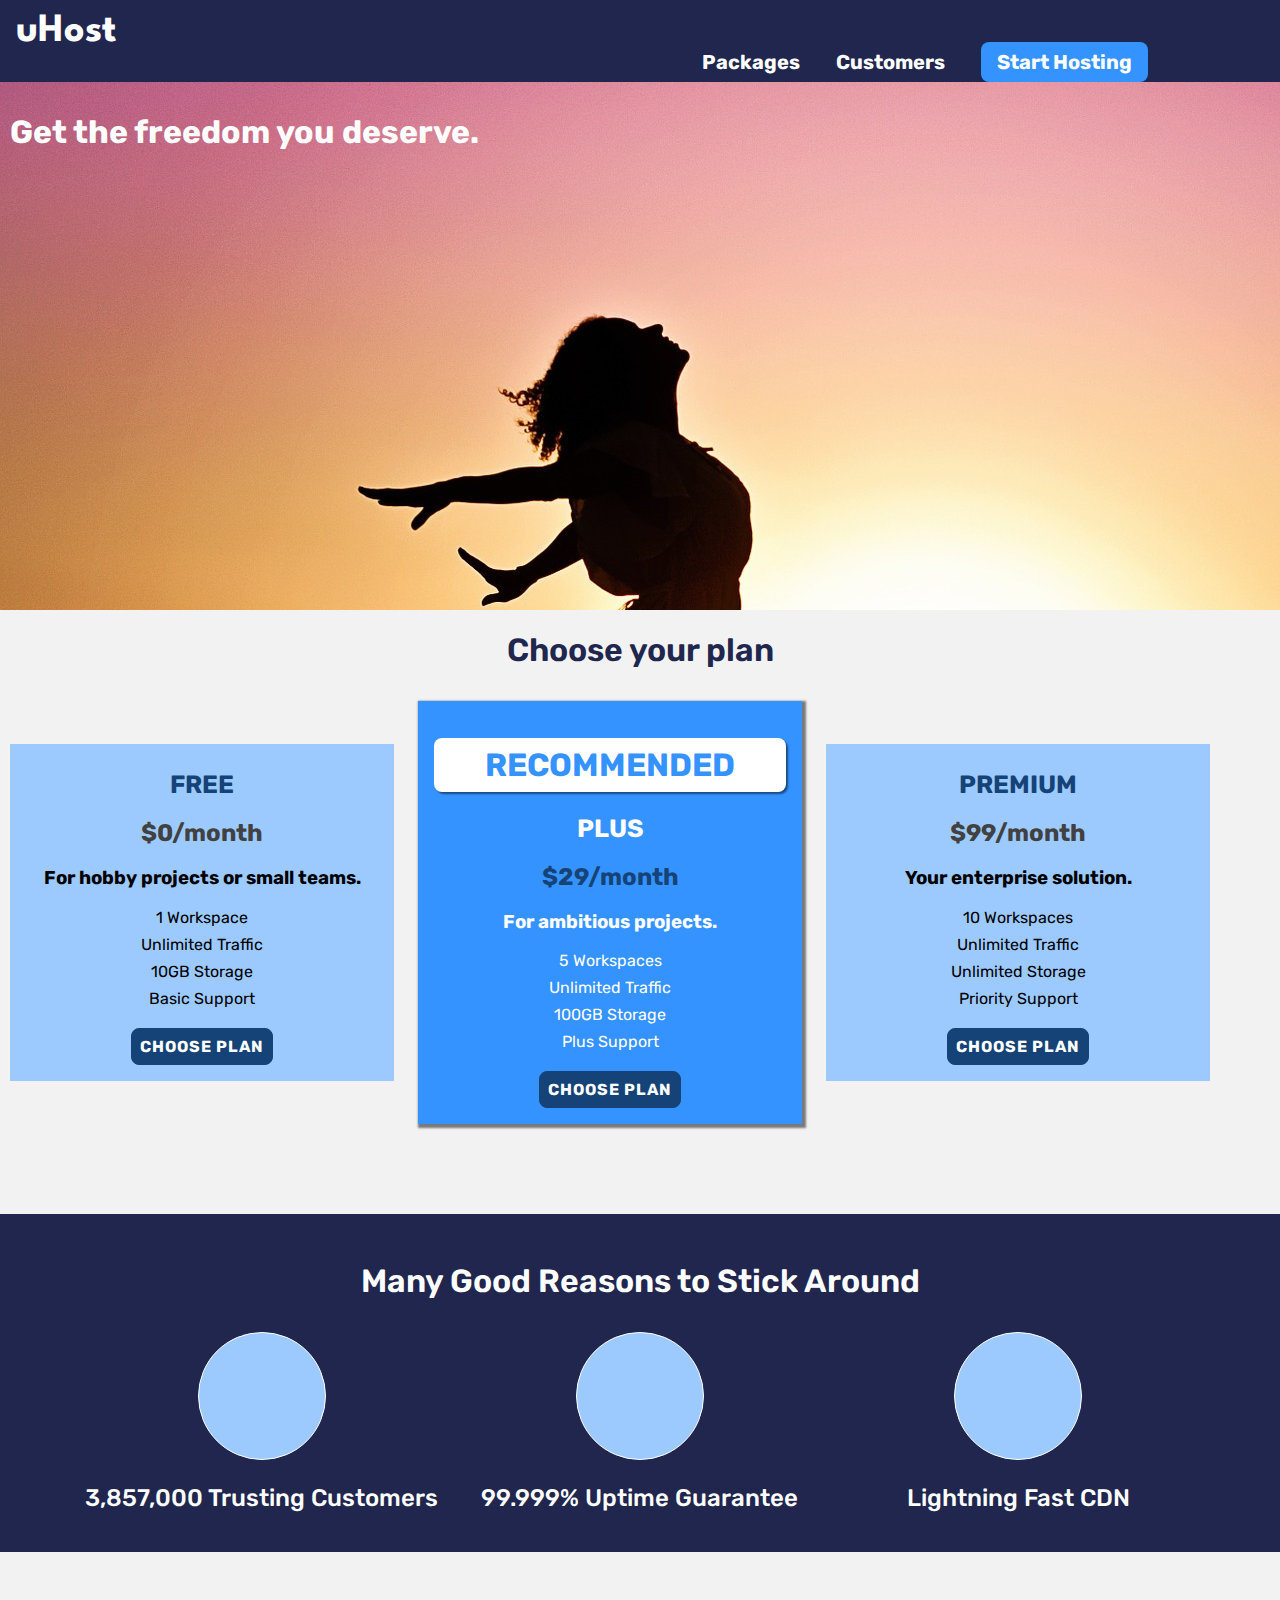
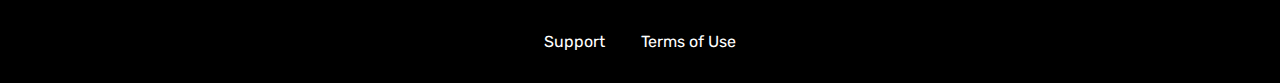
<file: index.html>
<!DOCTYPE html>
<html lang="en">
  <head>
    <meta charset="UTF-8" />
    <meta http-equiv="X-UA-Compatible" content="ie=edge" />
    <title>Beans</title>
    <link rel="shortcut icon" href="Bean.png" />
    <link
      href="https://fonts.googleapis.com/css2?family=League+Spartan&display=swap"
      rel="stylesheet"
    />
    <link
      href="https://fonts.googleapis.com/css2?family=Libre+Baskerville&display=swap"
      rel="stylesheet"
    />
    <link
      href="https://fonts.googleapis.com/css2?family=Libre+Baskerville&family=Rubik:wght@300;400&display=swap"
      rel="stylesheet"
    />
    <link rel="stylesheet" href="shared.css" />
    <link rel="stylesheet" href="MainPage.css" />
  </head>

  <body>
    <header class="main-header">
      <div>
        <a href="index.html" class="main-header__brand"> uHost </a>
      </div>
      <nav class="main-nav">
        <ul class="main-nav__items">
          <li class="main-nav__item">
            <a href="packages/index.html">Packages</a>
          </li>
          <li class="main-nav__item">
            <a href="customers/index.html">Customers</a>
          </li>
          <li class="main-nav__item main-nav__item--cta">
            <a href="start-hosting/index.html">Start Hosting</a>
          </li>
        </ul>
      </nav>
    </header>
    <main>
      <section id="product-overview">
        <h1>Get the freedom you deserve.</h1>
      </section>
      <section id="plans">
        <h1 class="section-title">Choose your plan</h1>
        <div class="plans">
          <article class="plan">
            <h1 class="plan__title">FREE</h1>
            <h2 class="plan__price">$0/month</h2>
            <h3>For hobby projects or small teams.</h3>
            <ul class="plan__features">
              <li class="plan__feature">1 Workspace</li>
              <li class="plan__feature">Unlimited Traffic</li>
              <li class="plan__feature">10GB Storage</li>
              <li class="plan__feature">Basic Support</li>
            </ul>
            <div>
              <button class="button">CHOOSE PLAN</button>
            </div>
          </article>
          <article class="plan plan__highlighted">
            <h1 class="plan__annotation">RECOMMENDED</h1>
            <h1 class="plan__title">PLUS</h1>
            <h2 class="plan__price">$29/month</h2>
            <h3>For ambitious projects.</h3>
            <ul class="plan__features">
              <li class="plan__feature">5 Workspaces</li>
              <li class="plan__feature">Unlimited Traffic</li>
              <li class="plan__feature">100GB Storage</li>
              <li class="plan__feature">Plus Support</li>
            </ul>
            <div>
              <button class="button">CHOOSE PLAN</button>
            </div>
          </article>
          <article class="plan">
            <h1 class="plan__title">PREMIUM</h1>
            <h2 class="plan__price">$99/month</h2>
            <h3>Your enterprise solution.</h3>
            <ul class="plan__features">
              <li class="plan__feature">10 Workspaces</li>
              <li class="plan__feature">Unlimited Traffic</li>
              <li class="plan__feature">Unlimited Storage</li>
              <li class="plan__feature">Priority Support</li>
            </ul>
            <div>
              <button class="button">CHOOSE PLAN</button>
            </div>
          </article>
        </div>
      </section>
      <section id="key-features">
        <h1 class="section-title">Many Good Reasons to Stick Around</h1>
        <ul class="key-features__list">
          <li class="key-feature">
            <div class="key-feature__image"></div>
            <p class="key-feature__description">3,857,000 Trusting Customers</p>
          </li>
          <li class="key-feature">
            <div class="key-feature__image"></div>
            <p class="key-feature__description">99.999% Uptime Guarantee</p>
          </li>
          <li class="key-feature">
            <div class="key-feature__image"></div>
            <p class="key-feature__description">Lightning Fast CDN</p>
          </li>
        </ul>
      </section>
    </main>
    <footer class="main-footer">
      <nav>
        <ul class="main-footer__links">
          <li class="main-footer__link">
            <a href="#">Support</a>
          </li>
          <li class="main-footer__link">
            <a href="#">Terms of Use</a>
          </li>
        </ul>
      </nav>
    </footer>
  </body>
</html>
</file>
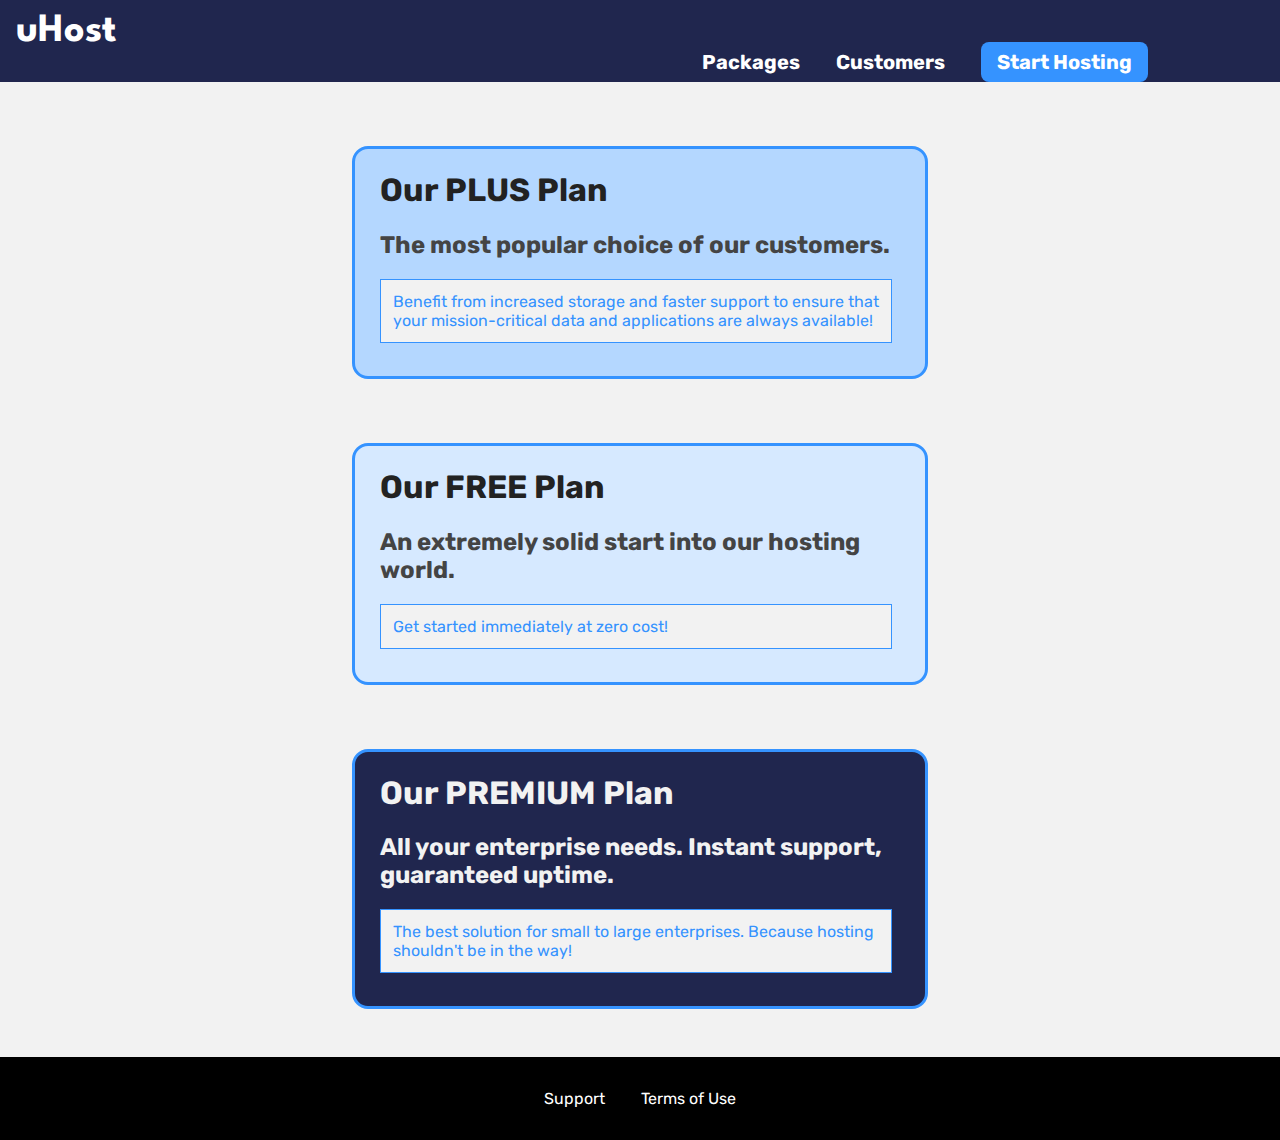
<file: packages/index.html>
<!DOCTYPE html>
<html lang="en">
  <head>
    <meta charset="UTF-8" />
    <meta http-equiv="X-UA-Compatible" content="ie=edge" />
    <title>Beans</title>
    <link rel="shortcut icon" href="../Bean.png" />
    <link
      href="https://fonts.googleapis.com/css2?family=League+Spartan&display=swap"
      rel="stylesheet"
    />
    <link
      href="https://fonts.googleapis.com/css2?family=Libre+Baskerville&display=swap"
      rel="stylesheet"
    />
    <link
      href="https://fonts.googleapis.com/css2?family=Libre+Baskerville&family=Rubik:wght@300;400&display=swap"
      rel="stylesheet"
    />
    <link rel="stylesheet" href="../shared.css" />
    <link rel="stylesheet" href="packages.css" />
  </head>

  <body>
    <header class="main-header">
      <div>
        <a href="../index.html" class="main-header__brand"> uHost </a>
      </div>
      <nav class="main-nav">
        <ul class="main-nav__items">
          <li class="main-nav__item">
            <a href="index.html">Packages</a>
          </li>
          <li class="main-nav__item">
            <a href="../customers/index.html">Customers</a>
          </li>
          <li class="main-nav__item main-nav__item--cta">
            <a href="../start-hosting/index.html">Start Hosting</a>
          </li>
        </ul>
      </nav>
    </header>
    <main>
      <section class="package package__plus">
        <a href="#">
          <h1 class="package__title">Our PLUS Plan</h1>
          <h2 class="package__description">
            The most popular choice of our customers.
          </h2>
          <p class="package__tag">
            Benefit from increased storage and faster support to ensure that
            your mission-critical data and applications are always available!
          </p>
        </a>
      </section>
      <section class="package package__free">
        <a href="#">
          <h1 class="package__title">Our FREE Plan</h1>
          <h2 class="package__description">
            An extremely solid start into our hosting world.
          </h2>
          <p class="package__tag">Get started immediately at zero cost!</p>
        </a>
      </section>
      <section class="package package__premium">
        <a href="#">
          <h1 class="package__title__premium">Our PREMIUM Plan</h1>
          <h2 class="package__description__premium">
            All your enterprise needs. Instant support, guaranteed uptime.
          </h2>
          <p class="package__tag">
            The best solution for small to large enterprises. Because hosting
            shouldn't be in the way!
          </p>
        </a>
      </section>
    </main>
    <footer class="main-footer">
      <nav>
        <ul class="main-footer__links">
          <li class="main-footer__link">
            <a href="#">Support</a>
          </li>
          <li class="main-footer__link">
            <a href="#">Terms of Use</a>
          </li>
        </ul>
      </nav>
    </footer>
  </body>
</html>
</file>
<file: shared.css>
* {
  box-sizing: border-box;
}
:root {
  --primary-color: #20264e;
  --secondary-color: #3593ff;
  --heading-font-size: 32px;
  --heading-font-family: "Rubik", sans-serif;
  --heading-font-color: #20264e;
  --heading-font-weight: 600;
  --heading-font: var(--heading-font-size) var(--heading-font-family);
}
::-webkit-scrollbar {
  width: 15px;
}
::-webkit-scrollbar-thumb {
  background: #ccc;
  border-radius: 10px;
  width: 5px;
}
::-webkit-scrollbar-thumb:hover,
::-webkit-scrollbar-thumb:active {
  background: rgb(158, 158, 158);
}
body {
  font-family: "Rubik", sans-serif;
  margin: 0;
  width: 100%;
  overflow: overlay;
  background: #f2f2f2;
}
.button {
  background: #154377;
  color: #ffffff;
  font: inherit;
  border: 1.5px solid #154377;
  padding: 8px;
  border-radius: 8px;
  font-weight: bold;
  letter-spacing: 1px;
  cursor: pointer;
  transform: scale(1);
  transition: all 0.2s ease-out;
}
.button:hover,
button:active {
  background: #ffffff;
  color: #154377;
  transform: scale(1.1);
}
.button:focus {
  outline: none;
}
.main-header {
  background: var(--primary-color);
  padding: 8px 16px;
  width: 100%;
}
.main-header > div {
  display: inline-block;
  vertical-align: middle;
  padding-top: 5px;
}
.main-header__brand {
  color: #ffffff;
  text-decoration: none;
  font-weight: bold;
  font-family: "League Spartan", sans-serif;
  font-size: 40px;
}
.main-nav {
  display: inline-block;
  text-align: right;
  width: calc(100% - 100px);
  vertical-align: middle;
}
.main-nav__items {
  margin: 0;
  padding: 0;
}
.main-nav__item {
  display: inline-block;
  margin: 0px 16px;
}
.main-nav__item a {
  text-decoration: none;
  color: #ffffff;
  font-family: "Rubik", sans-serif;
  font-size: 20px;
  font-weight: bold;
  padding: 5px 0px;
}
.main-nav__item a:hover,
.main-nav__item a:active {
  border-bottom: 2px solid white;
}
.main-nav__item--cta a {
  color: white;
  background: var(--secondary-color);
  padding: 8px 16px;
  border-radius: 8px;
}
.main-nav__item--cta a:hover,
.main-nav__item--cta a:active {
  color: var(--secondary-color);
  background: white;
  border: none;
}
.main-footer {
  background: black;
  padding: 32px;
  margin-top: 48px;
}
.main-footer__links {
  list-style: none;
  margin: 0;
  padding: 0;
  text-align: center;
}
.main-footer__link {
  display: inline-block;
  margin: 0 16px;
}
.main-footer__link a {
  color: white;
  text-decoration: none;
}
.main-footer__link a:hover,
.main-footer__link a:hover {
  color: #ccc;
}
</file>
<file: MainPage.css>
#product-overview {
  background: url("freedom.jpg");
  width: 100%;
  height: 528px;
  padding: 10px;
}
#product-overview h1 {
  color: white;
  font-family: "Rubik", sans-serif;
}
.section-title {
  text-align: center;
  font: var(--heading-font);
  color: var(--heading-font-color);
  font-weight: var(--heading-font-weight);
}
.plan {
  background: #9ccaff;
  display: inline-block;
  margin: 10px;
  padding: 16px;
  text-align: center;
  vertical-align: middle;
  width: 30%;
  font-family: "Rubik", sans-serif;
}
.plan__highlighted {
  background: var(--secondary-color);
  color: #ffffff;
  box-shadow: 2px 2px 2px 2px rgba(0, 0, 0, 0.5);
}
.plan__annotation {
  background-color: #ffffff;
  color: var(--secondary-color);
  padding: 8px;
  border-radius: 8px;
  box-shadow: 2px 2px 2px rgba(0, 0, 0, 0.5);
  font-family: "Rubik", sans-serif;
}
.plan__title {
  color: #154377;
  font-size: 25px;
  margin: 10px;
}
.plan__price {
  color: #414141;
}
.plan__highlighted .plan__price {
  color: #154377;
}
.plan__highlighted .plan__title {
  color: #ffffff;
}
.plan__features {
  list-style: none;
  padding: 0px;
  margin: 12px 0px 20px 0px;
}
.plan__feature {
  margin: 8px;
}

#key-features {
  background: var(--primary-color);
  margin-top: 80px;
  padding: 16px;
}
#key-features .section-title {
  color: #ffffff;
  margin: 32px;
}
.key-features__list {
  list-style: none;
  margin: 0;
  padding: 0;
  text-align: center;
}
.key-feature {
  display: inline-block;
  width: 30%;
  vertical-align: top;
}
.key-feature__image {
  background: #9ccaff;
  width: 128px;
  height: 128px;
  border: 1px solid #ffffff;
  border-radius: 50%;
  margin: auto;
}
.key-feature__description {
  text-align: center;
  font-weight: 500;
  color: #ffffff;
  font-size: 24px;
}
</file>
<file: packages/packages.css>
.package {
  margin: auto;
  margin-top: 64px;
  width: 45%;
  border: 3px solid var(--secondary-color);
  border-radius: 16px;
}
.package:hover,
.package:active {
  border: 3px solid rgb(250, 142, 1);
  box-shadow: 2px 2px 4px #222222;
}
.package a {
  text-decoration: none;
  display: block;
  padding: 1px;
}
.package__plus {
  background: #b4d7ff;
}
.package__free {
  background: #d6e9ff;
}
.package__premium {
  background: var(--primary-color);
}
.package__title {
  color: #222222;
  padding: 0px 24px;
}
.package__title__premium {
  color: #f2f2f2;
  padding: 0px 24px;
}
.package__description {
  color: #444444;
  padding: 0px 24px;
}
.package__description__premium {
  color: #f2f2f2;
  padding: 0px 24px;
}
.package__tag {
  background: #f2f2f2;
  border: 1px solid var(--secondary-color);
  color: var(--secondary-color);
  margin: 0px 32px 32px 24px;
  padding: 12px;
}
</file>
